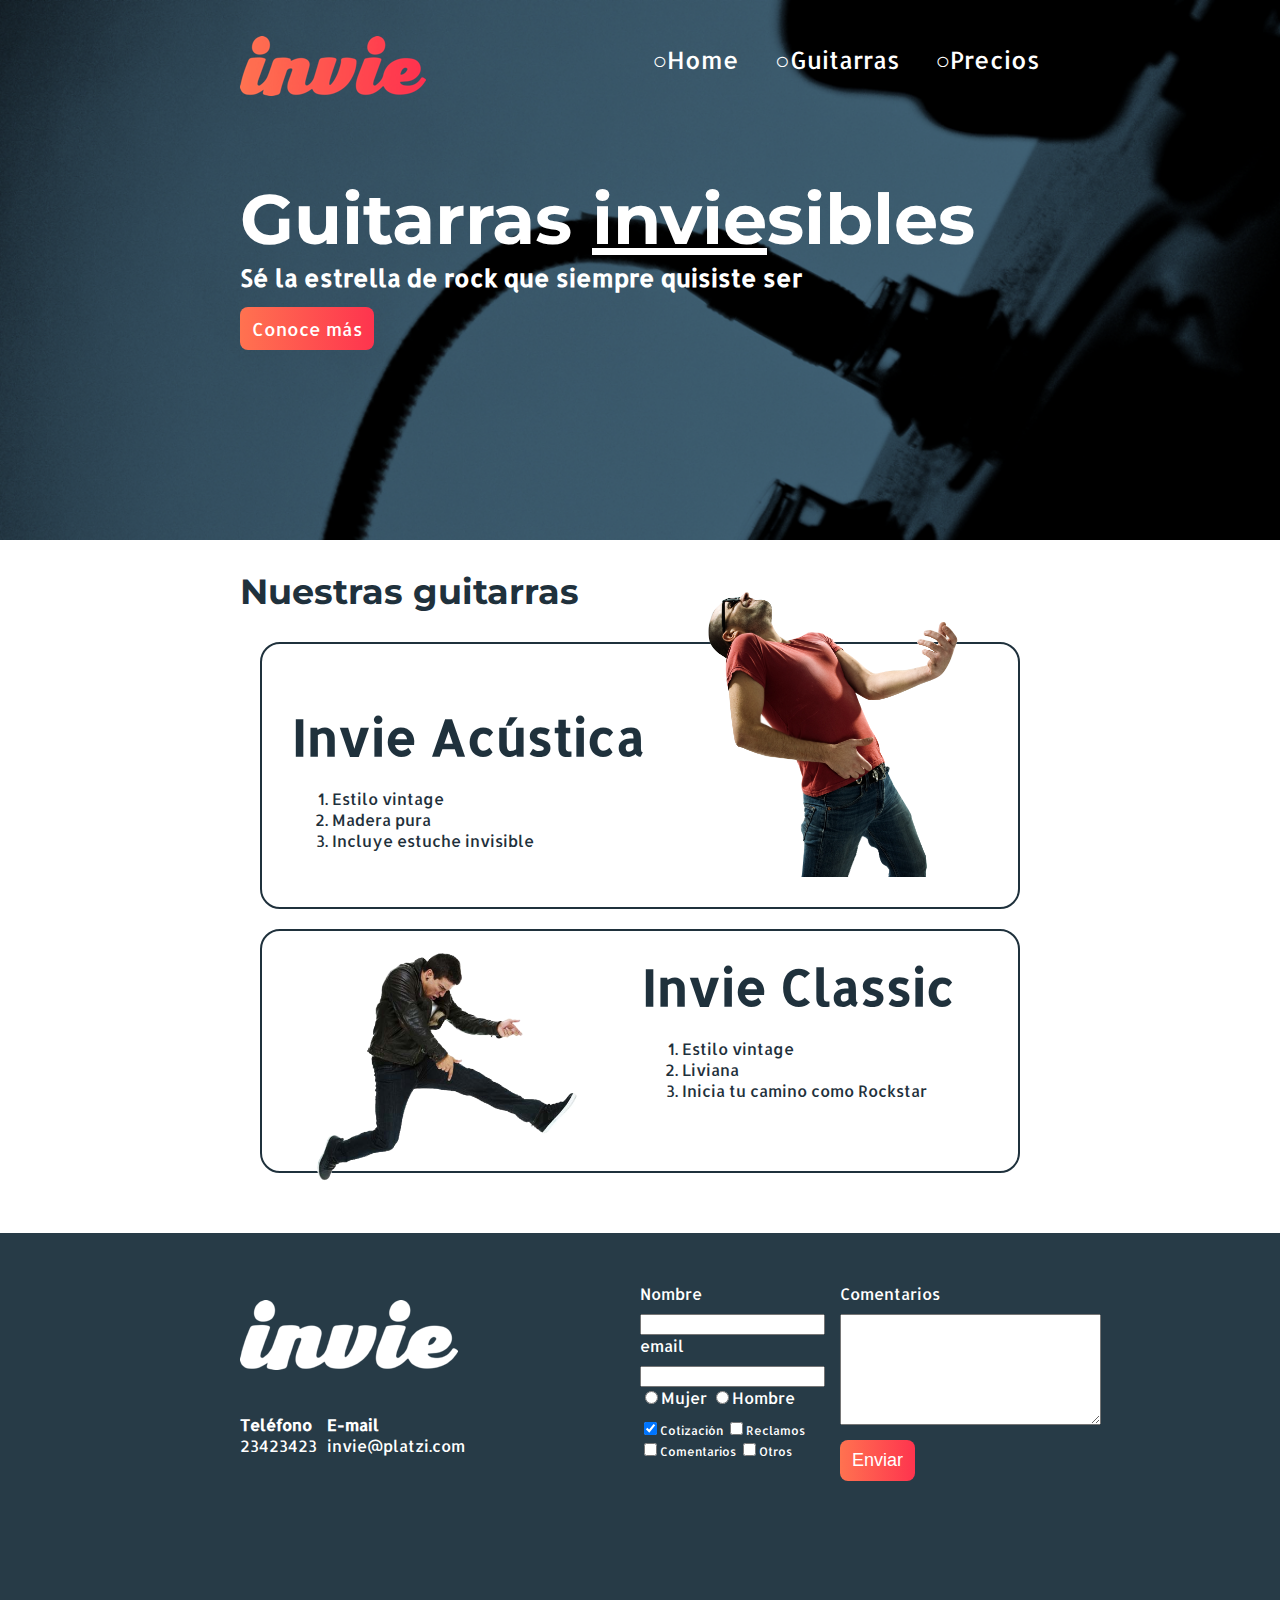
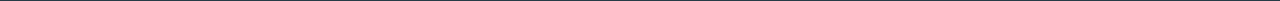
<file: index.html>
<!DOCTYPE html>
<html lang="en">
<head>
	<meta charset="UTF-8">
	<title>Guitarras inviesibles</title>
	<link rel="stylesheet" href="css/invie.css">
	<link href="https://fonts.googleapis.com/css?family=Montserrat:400,700|Allerta:400" rel="stylesheet">
</head>
<body>
	<section id="portada" class="background"> <!-- Este es nuestra portada -->
       <div class="container">
	<header id="header" class="header container"> <!-- Este es nuesto header -->
		<figure class="logotipo"> <!-- logo -->
			<img src="images/invie.png" width="186" height="60" alt="Logo Invie">
		</figure>
		<nav class="menu"> <!-- menu -->
			<ul>
				<li><a href="index.html">Home</a></li>
				<li><a href="#guitarras">Guitarras</a></li>
				<li><a href="precios.html">Precios</a></li>
			</ul>
		</nav>
	</header>
       	<h1 class="titulo">Guitarras <span>invie</span>sibles</h1>
		<h3 class="title-a">Sé la estrella de rock que siempre quisiste ser</h3>
		<a href="#guitarras" class="button">Conoce más</a>
       </div>
		
	</section>
	<section id="guitarras" class="guitarras container"> <!-- Este son nustras guitarras -->
		<h2>Nuestras guitarras</h2>
		<article class="guitarra">
			<img class="derecha" src="images/invie-acustica.png" width="350" alt="Guitarra acustica">
			<div class="contenedor-guitarra-a">
				<h3 class="title-b">Invie Acústica</h3>
			  <ol>
				<li>Estilo vintage</li>
				<li>Madera pura</li>
				<li>Incluye estuche invisible</li>
			  </ol>
			</div>
		</article>
		<article class="guitarra b">
			<img class="izquierda" src="images/invie-classic.png" width="350" alt="Guitarra clasica">
			<div class="contenedor-guitarra-b">
			    <h3 class="title-b">Invie Classic</h3>
			  <ol>
				<li>Estilo vintage</li>
				<li>Liviana</li>
				<li>Inicia tu camino como Rockstar</li>
			  </ol>
			</div>
		</article>
	</section>

	<footer class="footer">
		<div class="container">
			<div class="contacto">
				<img src="images/invie-white.png" class="logotipo blanco" alt="">
				<a href="tel:+54355345"><strong>Teléfono</strong><span>23423423</span></a>
				<a href="mailto:caracol@gmail.com"><strong>E-mail</strong>invie@platzi.com</a>
			</div>
		<form class="formulario">

		<div class="col1">
			<label for="nombre">Nombre</label>
			<input type="text" required id="nombre">
			<label for="email">email</label>
			<input type="email" required id="email">

            <div class="sexo">
            	<label for="mujer">
					<input type="radio" id="mujer" name="sexo" value="Mujer">Mujer
				</label>
				<label for="hombre">	
					<input type="radio" id="hombre" name="sexo" value="Hombre">Hombre
				</label>
            </div>
            <div class="intereses">
            	<label for="cotizacion">
            		<input type="checkbox" checked="" id="cotizacion" name="intereses" value="cotizacion">Cotización
            	</label>
            	<label for="reclamos">
            		<input type="checkbox" id="reclamos" name="intereses" value="reclamo">Reclamos
            	</label>
            	<label for="comentarios">
            		<input type="checkbox" id="comentarios" name="intereses" value="comentarios">Comentarios
            	</label>
            	<label for="otros">
            		<input type="checkbox" id="otros" name="intereses" value="otros">Otros
            	</label>
            </div>
         </div>

            <div class="col2">
            	<label for="comentarios">Comentarios</label>
            	<textarea id="comentarios" cols="30" rows="7" name="comentarios"></textarea>
            	<input type="submit" value="Enviar" class="button">   	
            </div>
		</form>
		</div>
	</footer>
</body>
</html>
</file>
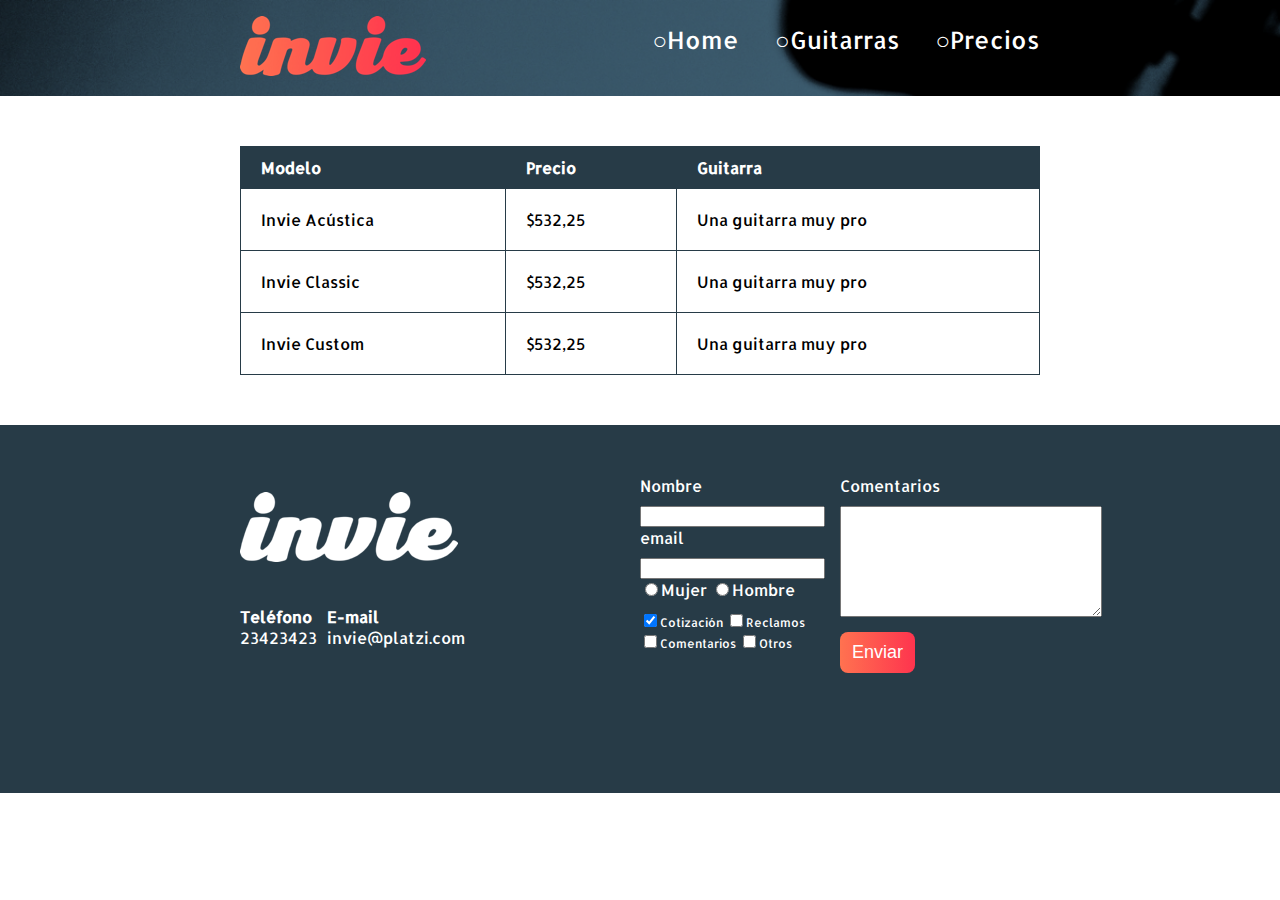
<file: precios.html>
<!DOCTYPE html>
<html lang="en">
<head>
	<meta charset="UTF-8">
	<title>Precios - Invie</title>
	<link rel="stylesheet" href="css/invie.css">
	<link href="https://fonts.googleapis.com/css?family=Montserrat:400,700|Allerta:400" rel="stylesheet">
</head>
<body>
	<header id="header" class="header background"> <!-- Este es nuesto header -->
		<div class="container">
		<figure class="logotipo"> <!-- logo -->
			<img src="images/invie.png" width="186" height="60" alt="Logo Invie">
		</figure>
		<nav class="menu"> <!-- menu -->
			<ul>
				<li><a href="index.html">Home</a></li>
				<li><a href="index.html#guitarras">Guitarras</a></li>
				<li><a href="precios.html">Precios</a></li>
			</ul>
		</nav>
			
		</div>
	</header>

	<section class="tabla">
		<div class="container">
		<table>	
			<thead>
				<tr>
					<th>Modelo</th>
					<th>Precio</th>
					<th>Guitarra</th>
				</tr>
			</thead>
			<tbody>
				<tr>
					<td>Invie Acústica</td>
					<td>$532,25</td>
					<td>Una guitarra muy pro</td>
				</tr>
				<tr>
					<td>Invie Classic</td>
					<td>$532,25</td>
					<td>Una guitarra muy pro</td>
				</tr>
				<tr>
					<td>Invie Custom</td>
					<td>$532,25</td>
					<td>Una guitarra muy pro</td>
				</tr>
			</tbody>
		</table>
		</div>
	</section>

	<footer class="footer">
		<div class="container">
			<div class="contacto">
				<img src="images/invie-white.png" class="logotipo blanco" alt="">
				<a href="tel:+54355345"><strong>Teléfono</strong><span>23423423</span></a>
				<a href="mailto:caracol@gmail.com"><strong>E-mail</strong>invie@platzi.com</a>
			</div>
		<form class="formulario">

		<div class="col1">
			<label for="nombre">Nombre</label>
			<input type="text" required id="nombre">
			<label for="email">email</label>
			<input type="email" required id="email">

            <div class="sexo">
            	<label for="mujer">
					<input type="radio" id="mujer" name="sexo" value="Mujer">Mujer
				</label>
				<label for="hombre">	
					<input type="radio" id="hombre" name="sexo" value="Hombre">Hombre
				</label>
            </div>
            <div class="intereses">
            	<label for="cotizacion">
            		<input type="checkbox" checked="" id="cotizacion" name="intereses" value="cotizacion">Cotización
            	</label>
            	<label for="reclamos">
            		<input type="checkbox" id="reclamos" name="intereses" value="reclamo">Reclamos
            	</label>
            	<label for="comentarios">
            		<input type="checkbox" id="comentarios" name="intereses" value="comentarios">Comentarios
            	</label>
            	<label for="otros">
            		<input type="checkbox" id="otros" name="intereses" value="otros">Otros
            	</label>
            </div>
         </div>

            <div class="col2">
            	<label for="comentarios">Comentarios</label>
            	<textarea id="comentarios" cols="30" rows="7" name="comentarios"></textarea>
            	<input type="submit" value="Enviar" class="button">   	
            </div>
		</form>
		</div>
	</footer>
</body>
</html>
</file>
<file: css/invie.css>
body{
	font-family: 'Allerta', sans-serif;
	padding: 0;
	margin: 0;
}

.container{
	width: 800px;
	margin: auto;
	position: relative;
}

.background{
  	background-image: url("../images/background.png");
	background-size: cover;
}
.titulo{
	font-size: 70px;
	font-family: 'Montserrat', sans-serif;
	margin-bottom:  0;
	margin-top: 60px;
}

.titulo span{
	text-decoration: underline;
}

.title-a{
	font-size: 24px;
	margin-top: 0;
}

.title-b{
	font-size: 50px;
	margin-bottom: 20px;
}

#guitarras{
	color: #1f313c;
	margin-bottom: 60px;
}
#guitarras h2{
	font-size: 35px;
	font-family: 'Montserrat', sans-serif;
	margin-top: 30px;

}

#portada{
	padding: 20px;
	color: #fff;
	height: 500px;
}

.button{
	margin-bottom: 70px;
	border-radius: 8px;
	color: white;
	background: linear-gradient(to left, #fe344e, #ff7250);
	border: none;
	padding: 10px 12px;
	font-size: 18px;
	cursor: pointer;
	text-decoration: none;
}


.logotipo{
	display: inline-block;
	margin-left: 0;
}

#header{
	position: relative;
}

.menu{
	font-size: 24px;
	display: inline-block;
	position: absolute;
	right: 0;
}

.menu li{
	display: inline-block;
	margin-left: 30px;
	color: white;
}

.menu li:before{
	content: '○';
	line-height: 20px;
}

.menu li a{
	text-decoration: none;
	color: white;
}


.guitarra{
	padding: 10px 10px 40px 10px;
	margin: 20px;
	border: 2px solid #1f313c;
	border-radius: 10px;
	border-radius: 20px;
}

.derecha{
	float: right;
	position: relative;
	top: -127px;
}

.izquierda{
	float:left;
	position: relative;
}

.guitarra.b{
	height: 190px;
}

.contenedor-guitarra-a{
  padding-left:20px;
}

.contenedor-guitarra-b{
  margin-left: 370px;
  bottom: 50px;
  position: relative;
}

.footer{
	background-color: #273b47;
	padding: 50px 10px;
}

.contacto{
	display: flex;
	width: 300px;
	flex-wrap: wrap;
	align-items: center;
	height: 200px;

}

.contacto img{
	display: block;
}

.contacto strong{
	display: block;
}

.contacto a{
	color: white;
	text-decoration: none;
	margin: 10px 10px 10px 0px;
}


.footer .container{
   display: flex;
   justify-content: space-between;
}


.formulario{
	display: flex;
	width: 400px;
	color: white;
}

input, textarea{
	outline: 0;
}
.col1, .col2{
	display: flex;
	flex-direction: column;
}

input:focus, textarea:focus{
  background-color: lightgrey;
}

.col1{
	margin-right: 15px;
}

.col2{
	align-items: flex-start;
}

.col2 .button{
	margin-top: 15px;
}

.intereses label{
	font-size: 12px;
}

.formulario label, .intereses, .sexo{
	margin-bottom: 10px;
}

table{
	width: 100%;
}

th{
	background: #273b47;
	color: white;
	padding: 10px 20px;
	text-align: left;
}

td{
	padding: 20px;
}

table, td,th{
	border: 1px solid #273b47;
	border-collapse: collapse;
}

.tabla{
	margin: 50px 0;
}
</file>
